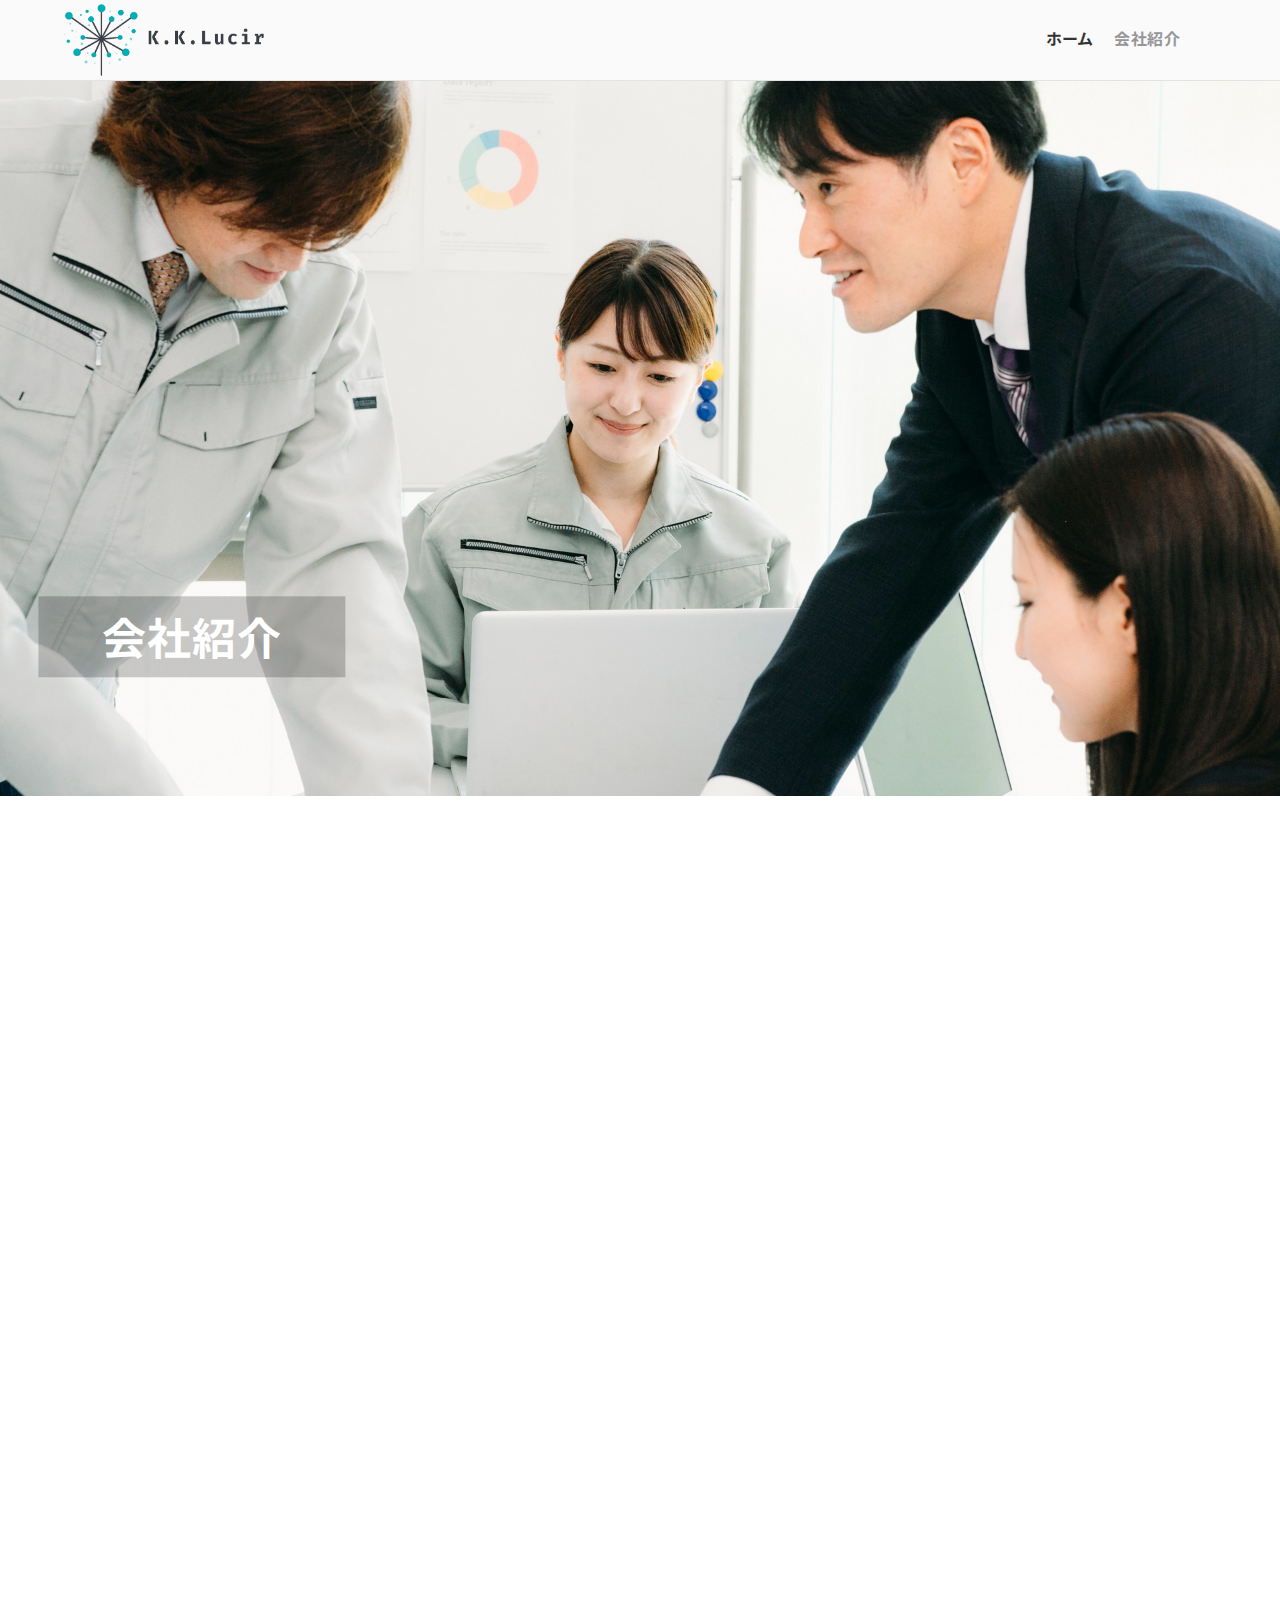
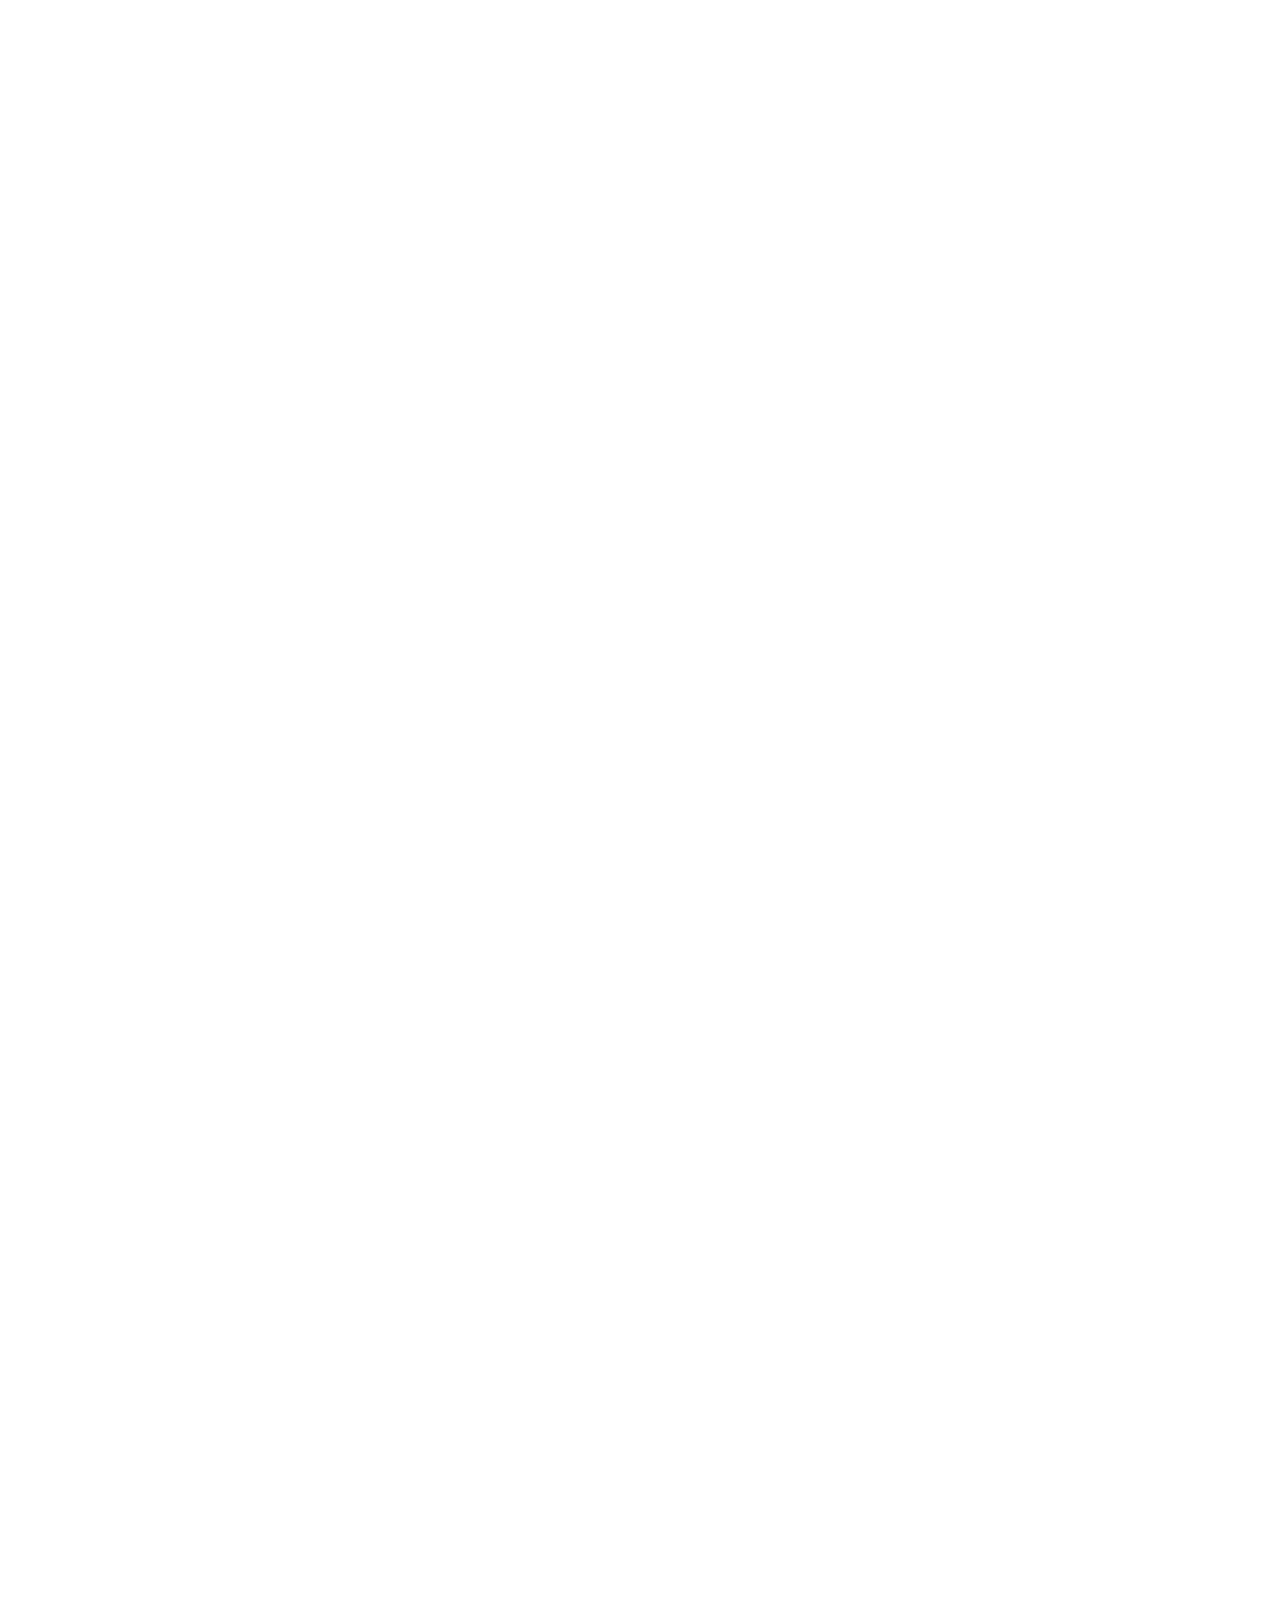
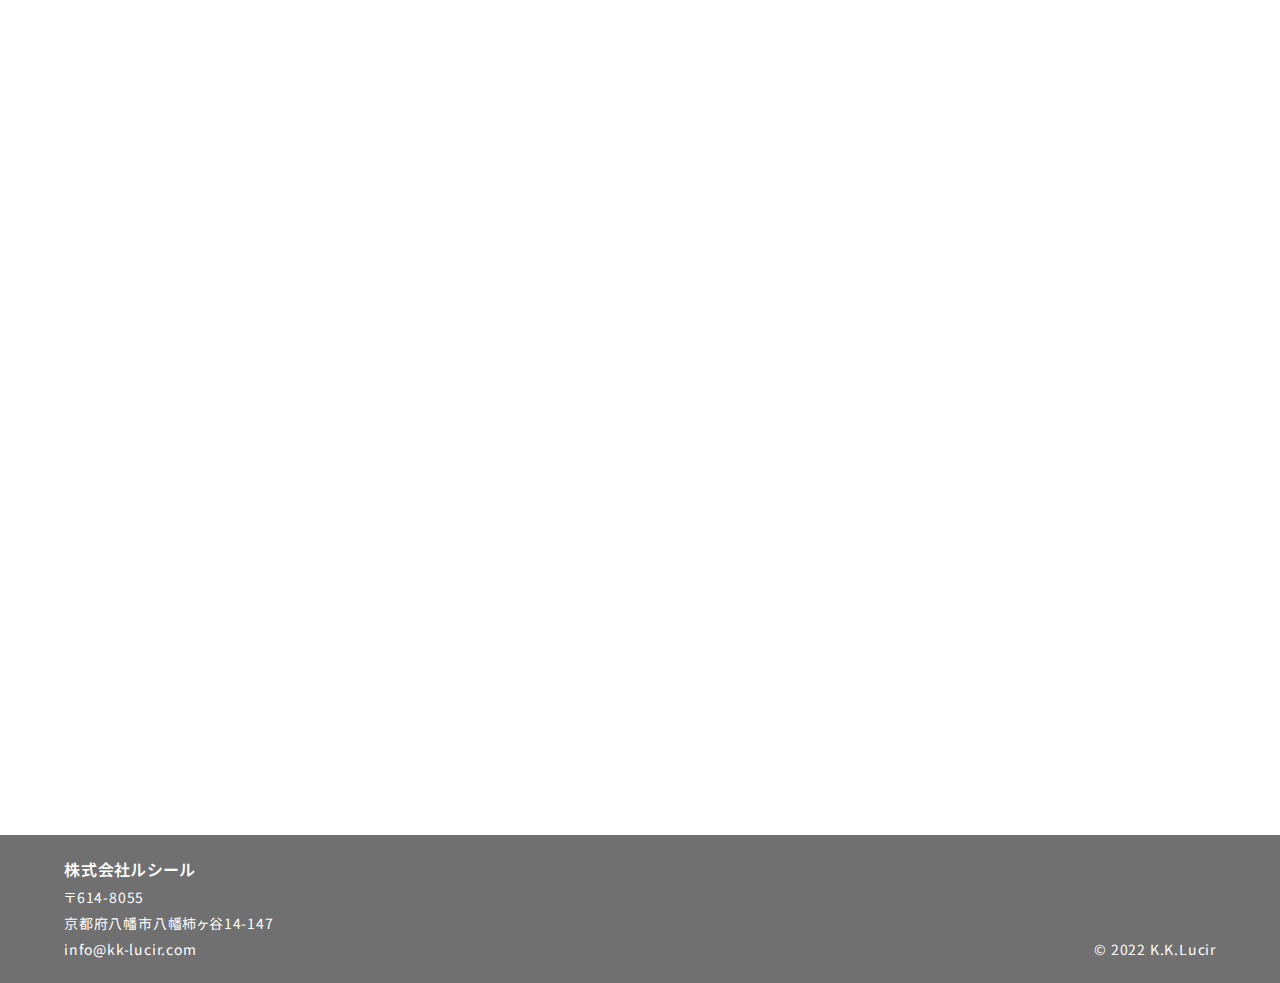
<file: company.html>
<!doctype html>
<html lang="ja">
  <head>
    <!-- Global site tag (gtag.js) - Google Analytics -->
    <script async src="https://www.googletagmanager.com/gtag/js?id=UA-167768962-1"></script>
    <script>
      window.dataLayer = window.dataLayer || [];
      function gtag(){dataLayer.push(arguments);}
      gtag('js', new Date());

      gtag('config', 'UA-167768962-1');
    </script>
    <meta charset="utf-8">
    <meta name="viewport" content="width=device-width">
    <title>株式会社ルシール</title>
    <link rel="icon" href="images/logo_transparent_horizontal.png">
    <meta name="twitter:card" content="summary_large_image" />
    <meta name="twitter:site" content="@contents_manage" />
    <meta name="description" content="わたしたちは、企業、起業家、宗教法人の事業立ち上げを支援します。">
    <meta property="og:title" content="株式会社ルシール">
    <meta property="og:type" content="website">
    <meta property="og:url" content="#">
    <meta property="og:image" content="https://kk-lucir.com/images/og_image.png">
    <meta property="og:site_name" content="株式会社ルシール">
    <meta property="og:description" content="わたしたちは、企業、起業家、宗教法人の事業立ち上げを支援します。">
    <meta name="format-detection" content="telephone=no">
    <link rel="stylesheet" type="text/css" href="https://fonts.googleapis.com/css?family=Noto+Sans+JP:400,500,600,700,900&display=swap">
    <link rel="stylesheet" href="https://use.fontawesome.com/releases/v5.5.0/css/all.css" integrity="sha384-B4dIYHKNBt8Bc12p+WXckhzcICo0wtJAoU8YZTY5qE0Id1GSseTk6S+L3BlXeVIU" crossorigin="anonymous">
    <link rel="stylesheet" href="css/reset.css">
    <link rel="stylesheet" href="css/style.css">
  </head>

  <body>
    <header id="header" class="header">
      <div class=header_wrap>
        <a href="./index.html" class="header_logo"><img src="images/logo_transparent_horizontal.png" alt="k.k.lucir"></a>
        <nav class="global sp_none">
          <ul class="main_menu">
            <li><a href="./index.html">ホーム</a></li>
            <li class="menu_selected">会社紹介</li>
          </ul>
        </nav>
        <div class="sp_menu">
          <div class="nav_btn" id="nav_btn">
            <span class="hamburger_line hamburger_line1"></span>
            <span class="hamburger_line hamburger_line2"></span>
            <span class="hamburger_line hamburger_line3"></span>
          </div>
          <div class="nav_bg" id="nav_bg"></div>
            <nav>
              <ul id="navi">
                <li><a href="./index.html">ホーム</a></li>
                <li class="menu_selected">会社紹介</li>
              </ul>
            </nav>
        </div>
      </div>
    </header>
    <main>
<!-- 会社紹介hero -->
      <div class="page_hero">
        <div class="page_hero_img"></div>
        <h1 class="page_hero_text inner">会社紹介</h1>
      </div>
<!-- 会社紹介_Mission -->
      <div class="mission inner fadein">
        <h2 class="mission_title"><span>Our Mission</span></h2>
        <p class="mission_text">事業を生み出そうという<br class="pc_none">志高いクライアントとともに、<br>
           まだ世にない商品やサービスで<br class="pc_none">世界を幸せに<br>
           </p>
      </div>
      <div>
        <div id="img1" class="img"></div>
        <div id="img2" class="img"></div>
        <div id="img3" class="img"></div>
        <div id="img4" class="img"></div>
        <div id="img5" class="img"></div>
      </div>

<!--       メッセージ -->
      <section>
        <div class="company_sec1">
          <div class="company_sec_title fadein"><h2>メッセージ</h2></div>
          <div class="inner">
            <div class="company_sec1_person fadein">
              <div class="company_sec1_title">
                <p>CEO</p>
                <p>藤田大次郎</p>
              </div>
              <div class="company_sec1_comment row-reverse">
                <div class="company_sec1_img"><img src="images/ceo_img.png" alt=""></div>
                <p class="company_sec1_comment_text">株式会社や宗教法人などの形態にかかわらず、法人として事業存続のための原資を生み続ける構造と組織づくりに関しては、経営者が最も頭を悩ませるところだと思います。<br>私自身、2014年に起業して以来、創業した弊社ルシールや役員を務めるいくつかの企業で同様の悩みを抱えてきました。その都度、経営陣で議論を重ねながら、資金調達/マーケティング/営業活動/DXを駆使しながら乗り越えてきましたが、その中には大失敗をして撤退し、負債を抱えた事業もあります。<br>そんな失敗経験も踏まえて、できるだけ事業の成功確率をあげるために、”御社ごと”を”自分ごと”として伴走できることが弊社の強みです。ぜひ御社の事業のお話をお聞かせください。<br><br>
		    </p>
            </div>
      <div class="business_value fadein">
        <span>経歴と主な実績</span>
        <p><u>2019年 株式会社ルシールを第二次創業</u><br>
外国人インフルエンサーを雇用し、インフルエンサー事業を開始。MaoMaoTV、RD Gaming CHNのクリエイター活動の支援を行う。2022年より、それまで長年行って行ってきた他社の経営支援を本格的に事業化。<br><br>
<u>2017-2019年 株式会社CO&CO 取締役COO/執行役員CCO</u><br>
日本国内2か所（京都、札幌）、シンガポール1か所のシェアオフィス・コワーキングスペース/語学学校を運営。<br>
京都支店とシンガポール支店の立ち上げを担当し、その際に寺田倉庫株式会社との資本業務提携により、約2億円の資金調達。<br>
また、JR東日本との共同事業として『One&Co Singapore』をシンガポールのTanjong Pagarにオープン。<br><br>
<u>2014-2017年 株式会社ルシール創業、そして事業の失敗</u><br>
日本茶ブランドの『tea channel』を創業後、2店舗を運営。事業が成長せず失敗したために店舗事業から撤退し、事業ピボットの末に「日本茶博士」として家電メーカーとのオープンイノベーションでの事業開発や、「茶に関する」ハッカソン開催など、ハードではないソフトでの事業展開を行う。<br>
その間、京都精華大学の非常勤講師や、母校である京都大学でのゲスト講師として、「事業の失敗経験を活かしたリアルな事業立ち上げ」に関する授業や講演に登壇する。<br><br>
<u>2007-2011年 Johnson&Johnson株式会社勤務</u><br>
医療機器営業ののち、社内トレーナーとして社内の営業部へのトレーニングを担当。<br>
その後、起業の準備のため、スタートアップに転職。その双方のWantsを提供し、日本好き外国人が日本で活躍する場を創り出します。</p>
      </div>
           
      </section>
<!--       会社概要 -->
      <section>
        <div class="company_sec2">
          <div class="company_sec_title reverse fadein"><h2>会社情報</h2></div>
          <h3 class="fadein"><span>会社概要</span></h3>
          <div class="company_information inner fadein">
            <dl>
              <dt>会社名</dt>
              <dd>株式会社ルシール</dd>
            </dl>
            <dl>
              <dt>設立</dt>
              <dd>2014年7月</dd>
            </dl>
            <dl>
              <dt>資本金</dt>
              <dd>550万円</dd>
            </dl>
            <dl>
              <dt>代表取締役</dt>
              <dd>藤田 大次郎</dd>
            </dl>
            <dl>
              <dt>事業内容</dt>
              <dd>
                一般事業者向け事業立ち上げ支援<br><br>
                ・出資による資金調達（Equity Finance）<br>
                ・融資手続きのサポート<br>
                ・補助金獲得支援<br><br>
                
                 寺社向け経営支援


              </dd>
            </dl>
           <dl>
              <dt>本社</dt>
              <dd>
                〒614-8055  <br>京都府八幡市八幡柿ヶ谷14-147
              </dd>
            </dl>
          </div>
         
      </section>
    </main>

    <footer>
      <div class="footer_container">
        <div class="footer_company">
          <p>株式会社ルシール</p>
          <p>〒614-8055 <br class="sp_none">京都府八幡市八幡柿ヶ谷14-147</p>
          <p>info@kk-lucir.com</p>
        </div>
        <div>
          <p><small>&copy; 2022 K.K.Lucir</small></p>
        </div>
      </div>
    </footer>
    <script src="https://ajax.googleapis.com/ajax/libs/jquery/2.2.0/jquery.min.js"></script>
    <script type="text/javascript" src="javascript/style.js"></script>
  </body>

</html>
</file>
<file: css/style.css>
@charset "UTF-8";
/* CSS Document */
html{
  font-size:62.5%;/*16px × 62.5%=10px*/
  font-family: 'Noto Sans JP', 游ゴシック, 'Yu Gothic', 游ゴシック体, YuGothic, 'ヒラギノ角ゴ Pro W3', 'Hiragino Kaku Gothic Pro', 'Meiryo UI', メイリオ, Meiryo, sans-serif;
}
body{
  color:#333;
  font-size: 1.6rem;
  line-height: 1.85;
  font-feature-settings: "palt";
  letter-spacing: 0.05em;
  -webkit-font-smoothing:antialiased;
  -moz-osx-font-smoothing:grayscale;
}
img{
  max-width: 100%;
  height: auto;
}
a {
  margin: 0;
  padding: 0;
  font-size: 100%;
  vertical-align: baseline;
  background: 0 0;
  color: inherit;
  cursor: default;
}

/*************************
common
*************************/
.pc_none{
  display: none;
}
.inner{
  padding: 0 10%;
}
.center{
  text-align: center;
}
.row-reverse{
  flex-direction: row-reverse;
}
.online_recruiting_image {

}

/**************************
アニメーション
**************************/
.fadein {
  opacity : 0;
  transform : translate(0, 100px);
  transition : all 1s;
}

.fadein.active{
  opacity : 1;
  transform : translate(0, 0);
}

/**************************
ヘッダー
**************************/
.header{
  width: 100%;
  position: fixed;
  box-shadow: 0 0 0 2px 4px gray;
  background-color: #fafafa;
  border-bottom: solid 1px #e3e3e3;
  z-index: 100;
}
.header_wrap{
  height: 80px;
  display: flex;
  margin: 0 5%;
  padding: 20px auto;
  align-items: center;
  justify-content: space-between;
  flex-wrap:nowrap;
}
.header_logo{
  display: inline-block;
  width: 200px;
  text-align: left;
}
.global{
  display: flex;
  flex-wrap:nowrap;
  align-items:flex-end;
}
.main_menu{
  margin-right: 20px;
}
.main_menu > li{
  display: inline-block;
  margin-right: 15px;
  font-weight: bold;
  padding: 0.2em 0;
  border-bottom: transparent 3px solid;
}
.main_menu > li:hover{
  border-bottom: solid 3px #00adb5;
}
.menu_selected{
  color: #969699;
  pointer-events: none;
}
.language_select{
  margin-right: 35px;
  color: #00adb5;
}
.language_select > li{
  display: inline-block;
  font-weight: bold;
}
.lang_selected{
  border: solid 2px #00adb5;
  padding: 0.2em 0.5em;
}
.header_contact a{
  display: block;
  padding: 10px 20px;
  background-color: #00adb5;
  color: #fff;
  font-weight: bold;
  border-radius: 3px;
}
.sp_menu{
  display: none;
}

/**************************
フッター
**************************/
.footer_container{
  display: flex;
  padding: 20px 5%;
  align-items: flex-end;
  background-color: #707070;
  color: #fff;
  font-size: 1.4rem;
}
.footer_container >:last-child{
  margin-left: auto;
}
.footer_company{
  display: inline-block;
}
.footer_company :first-child{
  font-size: 1.6rem;
  font-weight: 600;
}
.footer_fb{
  margin-left: 20px;
}
.footer_fb a{
  display: flex;
}
.footer_fb :last-child{
  margin-left: 5px;
}

/**************************
お問い合わせ
**************************/
.contact_img{
  margin-bottom: 80px;
}
.contact_title{
  margin-bottom: 80px;
  font-size: 3.2rem;
  font-weight: 600;
  text-align: center;
  text-shadow: 1px 2px 3px #808080;
}
.contact_container{
  margin-bottom: 120px;
}
.contact_enclosure{
  max-width: 1100px;
  margin: 0 auto;
  padding: 60px 10%;
  border: solid 3px #ffcb8a;
  box-shadow: 0 3px 4px rgba(0, 0.32, 0, 0.32);
}
.contact_type{
  display: flex;
  margin-bottom: 60px;
  justify-content: space-between;
}
.contact_type p{
  text-align: left;
}
.contact_type_title{
  font-size: 2rem;
  font-weight: 600;
  text-align: center;
}
.contact_type_btn a{
  display: inline-block;
  padding: 5px 30px;
  text-align: center;
  background-color: #1587E2;
  color: #fff;
  font-weight: bold;
  border-radius: 3px;
  box-shadow: 0 3px 4px rgba(0, 0, 0, 0.32);
}
.contact_type_btn.btn2 a{
  background-color: #00adb5;#00adb5
}
.contact_type_btn a:hover{
  opacity: 0.5;
}
.contact_comment{
  margin: 0 auto;
  text-align: center;
}
.contact_comment span{
  font-size: 2.4rem;
  font-weight: 600;
  background:linear-gradient(transparent 75%, #ffcb8a 75%);
}

/**************************
トップページ
**************************/
.hero{
  position: relative;
  padding-top: 81px;
  height: 70vh;
  padding: 10% 5%;
  overflow: scroll;
}
.hero_img{
  background-image: url(../images/lucir_top.jpg);
  background-size: cover;
  background-position: center;
  position   : absolute;
  top        : 0;
  left       : 0;
  bottom     : 0;
  right      : 0;
  animation: hero_anime 3s;
}
@keyframes hero_anime {
  0% {
    filter: brightness(20%);
  }
  30% {
    filter: brightness(20%);
  }
  ....
  50% {
    filter: brightness(600%);
  }
}
.hero_img:before{
  background-color: rgba(0,0,0,0.1);
  position: absolute;
  top: 0;
  right: 0;
  bottom: 0;
  left: 0;
  content: ' ';
  opacity: 0.4;
}
.hero_title {
  width: 90%;
  position   : absolute;
  display    : inline-block;
  color: #fff;
  text-align: center;
  background: rgba(0,0,0,0.1);
}
.hero_title.main{
  font-size: 4.4rem;
  font-weight: bold;
  text-shadow:3px 3px 0 #0000;
  top        : 50%;
  left       : 50%;
  transform  : translate(-50%,-50%);
}
.hero_title.sub{
  margin-top: 20px;
  font-size: 2.4rem;
  text-shadow:2px 2px 0 #0000;
  top        : 55%;
  left       : 50%;
  transform  : translate(-50%,-50%);
}
.top_message_logo{
  width: 350px;
  height: auto;
  margin-bottom: 80px;
}
.top_message{
  font-size: 2rem;
  text-align: center;
  margin: 120px 0;
}
.message_1{
  font-weight: 600;
  line-height: 2;
  margin-bottom: 60px;
}
.message_2{
  font-weight: 900;
  letter-spacing: 3px;
  line-height: 2;
}

/*top_section*/
.top_sec_img{
  margin-bottom: 40px;
  height: 160px;
  width: 100%;
}
.top_title {
  position: relative;
  padding-top: 60px;
  padding-bottom: 40px;
  font-size: 3.2rem;
  text-align: center;
  text-shadow: 1px 2px 3px #808080;
}
.top_title:before {
  position: absolute;
  left: 50%;
  top: 0;
  -webkit-transform: translateX(-50%);
  -ms-transform: translateX(-50%);
  transform: translateX(-50%);
  content: "";
  display: block;
  width: 3px;
  height: 60px;
  background: #e3e3e3;
}
.top_title:after {
  position: absolute;
  left: 50%;
  -webkit-transform: translateX(-50%);
  -ms-transform: translateX(-50%);
  transform: translateX(-50%);
  content: "";
  display: block;
  width: 4px;
  height: 40px;
  background: #00adb5;
}

/*top-sec1 事業内容*/
.top_sec1{
  margin: 80px 0 160px 0;
}
.top_sec1_business{
  display: flex;
  align-items: center;
  margin-bottom: 80px;
}
.top_sec1_business.last{
  margin-bottom: 120px;
}
.top_sec1_business_img{
  flex-basis: 20%;
}
.top_sec1_business_img img{
  width: 480px;
}
.top_sex1_text{
  padding-left: 5%;
  flex-basis: 60%
}
.top_sex1_text_reverse{
  padding-right: 5%;
  flex-basis: 60%;
}
.top_sec1_business h3{
  font-size: 2.4rem;
  font-weight: bold;
  margin-bottom: 40px;
  text-align: center;
}
.top_sec1_business p{
  font-size: 1.8rem;
  margin-bottom: 40px;
  text-align: left;
}
.top_detail_btn{
  text-align: center;
}
.top_detail_btn a{
  display: inline-block;
  padding: 0.6em 8em;
  margin: 0 auto;
  text-decoration: none;
  text-align: center;
  font-size: 2rem;
  color: #00adb5;
  font-weight: bold;
  border: solid 2px #00adb5;
  border-radius: 3px;
  transition: .4s;
}
.top_detail_btn a:hover{
  background: #00adb5;
  color: white;
}

/*top-sec2 個人の皆様*/
.top_sec2{
  padding-top: 80px;
  margin-bottom: 160px;
}
.top_sec2_foreigners{
  display: flex;
  align-items: center;
  margin-bottom: 80px;
}
.top_sec2_text{
  padding-right: 10%;
}
.top_sec2_text_1{
  font-size: 1.8rem;
  margin-bottom: 40px;
}
.top_sec2_text ul{
  list-style-type: square;
  padding-left: 30px;
}
.top_sec2_text li{
  font-weight: 500;
}
.top_sec2_img {
  width: 80%;
}
.top_sec2_text_2{
  margin-top: 80px
}

/*DF追加*/
.top_business_cat{
  font-size: 3.0rem;
  font-weight: bold;
  padding-top: 60px;
  padding-bottom: 0px;
  margin: 0;
}

.top_business_cat h3{
  font-size: 2rem;
  padding-top: 60px;
  padding-bottom: 0px;
  margin: 0;
}



/**************************
会社紹介
**************************/

.page_hero{
  position: relative;
  padding-top: 81px;
  height: 60vh;
  padding: 10% 5%;
  overflow: scroll;
}
.page_hero_img{
  background-image: url(../images/company_hero.jpg);
  background-size: cover;
  background-position: center;
  position   : absolute;
  top        : 0;
  left       : 0;
  bottom     : 0;
  right      : 0;
}
.page_hero_text {
  position   : absolute;
  display    : inline-block;
  padding: 30px 40px;
  color: #fff;
  text-align: center;
  background: rgba(0,0,0,0.2);
  font-size: 4.4rem;
  font-weight: bold;
  text-shadow:3px 3px 0 #0000;
  top        : 80%;
  left       : 15%;
  transform  : translate(-50%,-50%);
}
.mission{
  margin: 120px auto 160px;
  text-align: center;
}
.mission_title{
  font-size: 3.2rem;
  font-weight: 600;
  margin-bottom: 40px;
}
.mission_title span{
  background:linear-gradient(transparent 75%, #00adb5 75%);
}
.mission_text{
  font-size: 2rem;
  font-weight: 600;
}
.company_sec1{
  margin-bottom: 120px;
}
.company_sec_title{
  width: 95%;
  margin: 0 auto 80px;
  background-image: url(../images/title_bg.png);
  background-size:100% 100%;
}
.company_sec_title h2{
  padding: 0 15%;
  font-size: 3.2rem;
  text-shadow: 1px 2px 3px #808080;eight: 600;
}
.company_sec_title.reverse{
  transform: scale(-1, 1);
}
.company_sec_title.reverse h2{
  transform: scale(-1, 1);
  text-align: right;
}
.company_sec1_person {
  margin-bottom: 40px;
}
.company_sec1_title{
  margin-bottom: 20px;
  text-align: center;
  font-weight: 600;
}
.company_sec1_title :first-child{
  font-size: 2rem;
}
.company_sec1_title :last-child{
  font-size: 2.4rem;
}
.company_sec1_comment{
  display: flex;
  align-items: center;
  align-content: space-between;
}
.company_sec1_comment_text{
  flex-basis: 60%;
  font-weight: bold;
}
.company_sec1_img {
  flex-basis: 40%;
  text-align: center;
}
.company_sec1_img img{
  width: 70%;
}
.company_sec2 h3 {
  margin-bottom: 60px;
  text-align: center;
}
.company_sec2 h3 span{
  font-size: 2.4rem;
  font-weight: 600;
  background:linear-gradient(transparent 75%, #00adb5 75%);
}
.company_information dl{
  display: flex;
  justify-content: space-between;
  margin-bottom: 20px;
}
.company_information dt{
  width: 27%;
  margin-right: 20px;
  padding: 4rem 1rem;
  font-size: 1.8rem;
  font-weight: 600;
  border-bottom: solid 1px #00adb5;
}
.company_information dd{
  width: 67%;
  padding: 4rem 0;
  border-bottom: solid 1px #00adb5;
}
.company_information dl:last-child{
  margin-bottom: 60px;
}
.company_map {
  position: relative;
  width: 100%;
  height: 0;
  padding-top: 40%;
  overflow: hidden;
  margin-bottom: 120px;
}
.company_map iframe{
  position: absolute;
  bottom: 0;
  left: 10%;
  width: 80%;
  height: 100%;
  vertical-align:bottom;
}
/**************************
事業内容
**************************/
.page_hero_img.business_page{
  background-image: url(../images/business_hero.jpg);
}
.business_value{
  width: 1000px;
  margin: 10% auto;
  padding: 40px;
  border: 2px solid #000;
}
.business_value span{
  display: inline-block;
  font-size: 1.8rem;
  font-weight: 600;
  background: linear-gradient(transparent 75%, #00adb5 75%);
  margin-bottom: 20px;
}
.business_title{
  margin: 0 32% 80px;
  position: relative;
  display: block;
  padding: 0 55px;
  font-size: 2.6rem;
  font-weight: 700;
}
.business_title:before, .business_title:after {
  content: '';
  position: absolute;
  top: 50%;
  display: inline-block;
  height: 2px;
  filter: drop-shadow(5px 5px 5px rgba(0,0,0,0.6));
}
.business_title:before{
  width: 60px;
  left: calc(50% - 130px);
  background-color: #707070;
}
.business_title:after{
  width: 40px;
  right: calc(50% - 110px);
  background-color: #00adb5;
}
.business_sep1{
  width: 80px;
}
.business_sep2_reverse{
  transform: scale(-1, 1);
}
.business_main{
  margin-bottom: 160px;
}
.business_main_sec{
  display: flex;
  flex-wrap: wrap;
  align-items: center;
  justify-content: space-between;
  margin: 40px auto;
}
.business_main_sec div{
  width: 45%;
  margin: 40px 0 40px;
}
.business_main_sec div img{
  width: 70%;
  margin: 0 auto;
}
.bis_num{
  margin: 10px;
  font-size: 2.6rem;
  color: #00adb5;
}
.bis_title{
  font-size: 2.4rem;
  font-weight: 600;
}
.business_main_img{
  position: relative;
  padding-left: 20px;
}
.business_main_img:before{
  content: "";
  position: absolute;
  background-color: #00adb5;
  opacity:0.4;
  width: 70%;
  height: 80%;
  top: 30%;
  right: 20%;
  z-index: -1;
}
.bis3_text{
  margin-bottom: 2rem;
}
.business_main_img.bis3_img img{
  margin-bottom: 5px;
}
.business_main_img.bis3_img figcaption{
  width: 70%;
  font-size: 1.2rem;
  font-weight: 600;
  text-align: center;
  margin-bottom: 20px;
}
.business_service{
  display: flex;
  justify-content: space-around;
  flex-wrap: wrap;
  margin-bottom: 160px;
}
.business_service_card{
  width: 40%;
  margin-bottom: 40px;
  background-color: #F7F7F7;
  padding: 25px;
}
.business_service_card img{
  width: 80%;
  margin-bottom: 10px;
}
.business_service_card figcaption{
  font-size: 1.4rem;
  font-weight: 600;
  margin-bottom: 10px;
}
.service_text {
  text-align: left;
  margin-bottom: 10px;
}
.service_link{
  text-align: left;
  font-size: 1.4rem;
  font-weight: 600;
  color: #4F75CC;
}
.service_link i{
  margin-right: 5px;
}
/**************************
個人の皆様
**************************/
.page_hero_img.foreigners_page{
  background-image: url(../images/foreigners_hero.png);
}
.foreigners_sec{
  margin-bottom: 120px;
}
.foreigners_top{
  background-color: #F7F7F7;
  padding-top: 120px
}
.foreigners_top_title{
  display: inline-block;
  font-size: 2rem;
  font-weight: 600;
  background: linear-gradient(transparent 75%, #00adb5 75%);
  margin: 0 auto 40px;
}
.circle_county{
  height: 250px;
  display: flex;
  margin-bottom: 40px;
}
.circle {
  position: relative;
  width: 200px;
  height: 180px;
  border: 3px solid #00adb5;
  background-color: #fff;
  border-radius: 50%;
  margin: 0 auto;
  text-align: center;
}
.circle.flex-end{
  align-self:flex-end;
  margin: 0 auto;
}
.circle-inner {
  position: absolute;
  top: 50%;
  left: 50%;
  -webkit-transform: translate(-50%, -50%);
  transform: translate(-50%, -50%);
  line-height: 25px;
  font-size: 1.4rem;
  font-weight: 600;
}
.foreigners_top_comment{
  display: flex;
  width: 60%;
  margin: 0 auto;
  padding-bottom: 120px
}
.foreigners_sec_title{
  display: flex;
  align-items: center;
  margin-bottom: 80px;
}
.foreigners_sec_title_before{
  width: 20%;
}
.foreigners_sec_title_border{
  display: block;
  width: 65%;
  height: 2px;
  filter: drop-shadow(5px 5px 5px rgba(0,0,0,0.6));
  background-color: #00adb5;
}
.foreigners_sec_title_border.second{
  margin-top: 20px;
  width: 85%;
  background-color: #707070;
}
.foreigners_sec_title_text{
  display: block;
  font-size: 2.6rem;
  font-weight: 700;
}
.foreigners_sec1_service{
  width: 80%;
  position: relative;
  display: flex;
  align-items: center;
  margin: 0 auto 80px;
}
.foreigners_sec1_card{
  width: 80%;
  height: 300px;
  background-color: #FFE5C4;
  filter: drop-shadow(8px 8px 8px rgba(0,0,0,0.3));
  padding: 50px;
  padding-right: 35%;
}
.foreigners_sec1_card.reverse{
  padding-right: 50px;
  padding-left: 100px;
}
.foreigners_sec1_card.last{
  height: 400px;
}
.foreigners_sec1_card_title{
  margin-bottom: 40px;
  text-align: center;
}
.foreigners_sec1_card_title span{
  padding-bottom: 5px;
  border-bottom: solid 2px #707070;
  font-size: 2rem;
  font-weight: 600;
}
.foreigners_sec1_card_title:first-letter{
  color: #00adb5;
}
.foreigners_sec1_card_text{
  margin-bottom: 25px;
  font-weight: 500;
}
.foreigners_sec1_card_text.reverse{
  margin-right: 0;
  margin-left: 25%;
}
.foreigners_sec1_card_img{
  position: absolute;
  width: 35%;
  right: -5%;
}
.foreigners_sec1_card_img.reverse{
  left: -5%;
}
.foreigners_sec1_cont{
  margin-bottom: 20px;
  padding-left: 25%;
  display: flex;
}
.foreigners_sec1_cont img{
  width: 30%;
}
.foreigners_sec1_cont_text {
  margin-left: 20px;
  font-size: 1.4rem;
}
.qa_card{
  margin: 0 auto 40px;
  padding: 20px 40px;
  background-color: #F7F7F7;
}
.qa_card_question span{
  margin-right: 10px;
  color: #00adb5;
  font-weight: 700;
}
.qa_card_answer{
  margin-left: 4rem;
}
.contact_message{
  margin-bottom: 40px;
  font-size: 1.8rem;
  font-weight: 600;
  text-align: center;
}
/*************************
個人の皆様問い合わせフォーム
*************************/
.sns_contact{
  width: 80%;
  display: flex;
  margin: 0 auto 40px;
  justify-content: center;
  align-items: flex-end;
}
.sns_item{
  margin: 0 auto;
  text-align: center;
}
.sns_item img{
  display: inline-block;
  width: 20%;
}
.sns_item a>span{
  text-align: left;
  font-size: 1.4rem;
  font-weight: 600;
  color: #4F75CC;
}
.sns_item a>span:after{
  font-family: "Font Awesome 5 Free";
  content: '\f35d';
  margin-left: 5px;
}
/*問い合わせフォーム*/
.form{
  padding: 5%;
  border: 2px solid #FD580F;
}
.form_title{
  margin-bottom: 20px;
  font-size: 2.4rem;
  font-weight: 600;
  text-align: center;
}
.form_label{
  display: block;
  font-weight: 600;
}
.form_label:after{
  content: "*";
  color: red;
}
.form_item{
  margin-bottom: 20px;
}
.form_item:last-child{
  margin-bottom: 60px;
}
.form_imput{
  width: 60%;
  height: 4rem;
  border: none;
  background-color: #F7F5F5;;
  font-size: 1.6rem;
}
.form_textarea{
  width: 100%;
  height: 15rem;
  margin-bottom: 20px;
  border: none;
  background-color: #F7F5F5;
  font-size: 1.6rem;
}
.submit_btn{
  margin: 0 auto;
  text-align: center;
}
.submit_btn input{
  width: 300px;
  height: 60px;
  border: none;
  font-size: 2rem;
  font-weight: 600;
  text-align: center;
  color: #ffffff;
  background-color: #FD580F;
}
.submit_btn input:hover{
  opacity: 0.5;
}
/**************************
企業・団体問い合わせ
**************************/
.company_contact_sec{
  margin: 120px auto 120px;
}
.company_contact_sec_title{
  display: flex;
  align-items: center;
  margin-bottom: 80px;
}
.company_contact_sec_title_before{
  width: 20%;
}
.company_contact_sec_title_border{
  display: block;
  width: 65%;
  height: 2px;
  filter: drop-shadow(5px 5px 5px rgba(0,0,0,0.6));
  background-color: #1587E2;
}
.company_contact_sec_title_border.second{
  margin-top: 20px;
  width: 85%;
  background-color: #707070;
}
.company_contact_sec_title_text{
  display: block;
  font-size: 2.6rem;
  font-weight: 700;
}
.form.company_contact{
  border: 2px solid #1587E2;
}
.company_submit_btn input{
  background-color: #1587E2;
}
@media screen and (max-width:1280px) {
  .inner{
    padding: 0 5%;
  }
  .hero_title.main{
    font-size: 3.6rem;
  }
  .hero_title.sub{
    font-size: 2rem;
  }
  .top_message{
    font-size: 1.8rem;
  }
  .contact_enclosure{
    max-width: 850px;
    padding: 60px 5%;
  }
  .foreigners_top{
    padding-top: 120px
  }
  .foreigners_sec1_service {
    width: 800px;
  }
}
@media screen and (max-width:960px) {
  .inner{
    padding: 0 5%;
  }
  .global{
    display: none;
  }
  .hero_title.main{
    font-size: 2.8rem;
  }
  .hero_title.sub{
    font-size: 1.7rem;
  }
  .top_message{
    font-size: 1.6rem;
    margin: 100px 0;
  }
  .top_sec1{
    margin: 60px 0 120px 0;
  }
  .top_sex1_text_reverse{
    padding-right: 0;
    flex-basis: 0;
  }
  .top_sec1_business{
    display: block;
  }
  .top_sec1_business_img {
    text-align: center;
    margin-bottom: 20px
  }
  .top_sec1_business_img img{
    width: 240px;
  }
  .contact_type{
    display: block;
    text-align: center;
  }
  .contact_type p{
    text-align: center;
  }
  .contact_type_text{
    margin-bottom: 30px;
  }
  .contact_type_btn a{
    padding: 5px 40px;
  }
  .footer_container{
    font-size: 1.2rem;
  }
  .footer_company :first-child{
    font-size: 1.4rem;
  }
  /**************************
   bager menu
   **************************/
  .sp_menu{
    display: block;
  }
  .language_select_sp{
    position: absolute;
    top: 23px;
    right: 13%;
    color: #00adb5;
  }
  .language_select_sp > li{
    display: inline-block;
    font-weight: bold;
  }
  .lang_selected_sp{
    border: solid 1px #00adb5;
    padding: 0.1em 0.2em;
  }
  #header #navi {
    transition: all .6s;
    overflow-y: auto;
    padding-top: 100px;
    width: 300px;
    height: 100vh;
    z-index: 200;
    top: 0;
    right: -320px;
    background-color: #fff;
    position: fixed;
  }
  #header .nav_btn {
    width: 44px;
    height: 44px;
    z-index: 300;
    top: 20px;
    right: 5%;
    position: absolute;
  }
  .hamburger_line {
    transition: all .6s;
    width: 34px;
    height: 2px;
    left: 5px;
    background-color: #00adb5;
    position: absolute;
  }
  .hamburger_line1 { top: 10px; }
  .hamburger_line2 { top: 21px; }
  .hamburger_line3 { top: 32px; }
  .nav_bg {
    opacity: 0;
    transition: all .6s;
    width: 100vw;
    height: 100vh;
    z-index: 100;
    top: 0;
    left: 0;
    visibility: hidden;
    background-color: #000;
    cursor: pointer;
    position: fixed;
  }
  #navi li{
    padding: 5%;
    border-bottom: solid 2px #939393;
  }
  #navi li:first-child{
    border-top: solid 2px #939393;
  }
  /* 表示された時用のCSS */
  .nav_open #header #navi { right: 0; }
  .nav_open .nav_bg {
    opacity: .8;
    visibility: visible;
  }
  .nav_open .hamburger_line1 {
    transform: rotate(45deg);
    top: 20px;
  }
  .nav_open .hamburger_line2 {
    width: 0;
    left: 50%;
  }
  .nav_open .hamburger_line3 {
    transform: rotate(-45deg);
    top: 20px;
  }
  /*************************
  事業内容
  *************************/
  .business_main{
    margin-bottom: 80px;
  }
  .business_main_sec{
    display: block;
  }
  .business_main_sec div{
    width: 100%;
    margin: 40px 0 40px;
  }
  .business_main_sec div img{
    width: 50%;
    margin: 0 auto;
  }
  .business_main_img{
    display: none;
  }
  .business_service{
    margin-bottom: 80px;
  }
  .business_main_link div img{
    width:1% ;
    height:1% ;
  }
  /*************************
  個人の皆様
  *************************/
  .foreigners_top{
    padding-top: 100px
  }
  .foreigners_sec1_service {
    display: block;
    position: static;
    width: 90%;
    margin-bottom: 40px;
    text-align: center;
  }
  .foreigners_sec1_card{
    max-width: 80%;
    margin-right: 0;
    margin: 0 auto 40px;
    padding-right: 0;
    padding:30px;
    height: auto;
    text-align: left;
    filter: none;
  }
  .foreigners_sec1_card.reverse{
    margin-left: 0;
    margin: 0 auto 40px;
    padding-left: 30px;
    padding-right: 30px;
  }
  .foreigners_sec1_card_text{
    margin-right: 0;
  }
  .foreigners_sec1_card_text.reverse{
    margin-left: 0;
  }
  .foreigners_sec1_card_img {
    position: static;
    margin: 0 auto;
    width: 60%;
    right: auto;
    text-align: center;
  }
  .foreigners_sec1_card.last{
    height: auto;
  }
  .foreigners_sec1_cont {
    margin-left: 0;
    padding-left: 0;
  }
}
@media screen and (max-width:767px) {
  .pc_none{
    display: block;
  }
  .sp_none{
    display: none;
  }
  .language_select_sp{
    top: 10px;
    right: 20%;
    font-size: 1.4rem;
  }
  #header .nav_btn {
      width: 44px;
      height: 44px;
      z-index: 300;
      top: 3px;
      right: 5%;
      position: absolute;
  }
  /*************************
  トップページ
  *************************/
  #header.nav_btn{
    top: 7px;
    right: 5%;
  }
  .header_wrap{
    height: 50px;
  }
  .header_logo{
    height: 25px;
    width: 150px;
  }

  .header_logo img{
    vertical-align: baseline;
    height: 30px;
  }
  .hero_title.main{
    font-size: 2.2rem;
  }
  .hero_title.sub{
    margin-top: 60px;
    font-size: 1.8rem;
  }
  .hero{
    height: 70vh;
    width: auto;
  }
  .top_message{
    margin: 80px auto;
    text-align: justify;
  }
  .top_message_logo{
    width: 200px;
    margin-bottom: 40px;
  }
  .top_sec_img{
    height: 80px;
    width: 100%;
    margin-bottom: 60px;
  }
  .top_title{
    font-size: 2rem;
    padding-top: 30px;
    padding-bottom: 20px;
    margin: 0;
  }
  .top_title:before {
    height: 30px;
  }
  .top_title:after {
    height: 20px;
  }
  .top_sec1{
    margin: 60px 0 120px 0;
  }
  .top_sex1_text_reverse{
    padding-right: 0;
    flex-basis: 0;
  }
  .top_sec1_business{
    display: block;
  }
  .top_sec1_business h3{
    font-size: 1.6rem;
  }
  .top_sec1_business p{
    font-size: 1.6rem;
  }
  .top_sec1_business_img {
    text-align: center;
    margin-bottom: 20px
  }
  .top_sec1_business_img img{
    width: 180px;
  }
  .top_sec2{
    padding-top: 40px;
    margin-bottom: 80px;
  }
  .top_sec2_foreigners{
    flex-direction : column-reverse;
    max-width: 100%;
    margin-bottom: 40px;
  }
  .top_sec2_text{
    padding-top: 20px;
    padding-right: 0;
    margin-bottom: 20px;
  }
  .top_sec2_text_1{
    font-size: 1.6rem;
    margin-bottom: 20px;
  }
  .top_sec2_img{
    width: 50%;
    text-align: center;
    margin: 0 auto;
  }
  .top_detail_btn a{
    padding: 0.4em 6em;
    font-size: 1.6rem;
  }
  .contact_img{
    height: 80px;
    width: 100%;
    margin-bottom: 60px;
  }
  .contact_title{
    font-size: 2.4rem;
    margin-bottom: 40px
  }
  .contact_comment span{
    font-size: 2rem;
  }
  .contact_container{
    margin-bottom: 80px;
  }
  .footer_container{
    display: block;
    padding: 10px 5%;
  }
  .footer_fb{
    margin-left: 0;
  }
  .footer_fb a{
    margin-bottom: 20px;
  }
  /*************************
  会社紹介
  *************************/
  .page_hero{
    height: 50vh;
  }
  .page_hero_text{
    font-size: 3.2rem ;
    left: 25%;
  }
  .mission{
    margin: 80px auto 100px;
  }
  .mission_title{
    font-size: 2.4rem;
    margin-bottom: 30px;
  }
  .mission_text{
    font-size: 1.8rem;
  }
  .company_sec_title {
    height: auto;
    margin-bottom: 40px;
  }
  .company_sec_title h2{
    padding: 0 5%;
    font-size: 2.8rem;
  }
  .company_sec1_comment{
    display: block;
  }
  .company_sec1_img{
    width: 50%;
    margin: 0 auto 20px;
  }
  .company_sec1_title :first-child{
    font-size: 1.6rem;
  }
  .company_sec1_title :last-child{
    font-size: 2rem;
  }
  .company_sec2 h3 {
    margin-bottom: 40px;
  }
  .company_information dl{
    margin-bottom: 15px;
  }
  .company_information dt{
    margin-right: 10px;
    padding: 2rem 0.5rem;
    font-size: 1.6rem;
  }
  .company_information dd{
    padding: 2rem 0;
  }
  .company_information dl:last-child{
    margin-bottom: 40px;
  }
  .company_map {
    margin-bottom: 80px;
  }
  /*************************
  事業内容
  *************************/
  .business_value{
    width: 80%;
    margin: 10% auto;
    padding: 20px;
    border: 2px solid #000;
  }
  .business_value span{
    display: inline-block;
    font-size: 1.8rem;
    font-weight: 600;
    background: linear-gradient(transparent 75%, #00adb5 75%);
    margin-bottom: 20px;
  }
  .business_title{
    margin: 80px 20% 80px;
    font-size: 2rem;
    font-weight: 600;
  }
  .business_sep1{
    width: 60px;
  }
  .bis_title{
    font-size: 1.8rem;
  }
  .business_main{
    margin-bottom: 60px;
  }
  .business_main_sec{
    margin: 20px auto;
  }
  .business_service{
    display: block;
  }
  .business_service_card{
    width: 90%;
  }
  /*************************
  個人の皆様
  *************************/
  .foreigners_sec{
    margin-bottom: 80px;
  }
  .foreigners_top{
    padding-top: 80px;
  }
  .foreigners_top_comment{
    padding-top: 140px;
    padding-bottom: 60px;
    text-align: left;
  }
  .foreigners_top_title{
    margin: 0 auto 60px;
    font-size: 1.8rem;
  }
  .circle_county{
    flex-wrap: wrap;
  }
  .circle{
    width:35%;
    height: 160px;
    margin-bottom: 40px;
  }
  .foreigners_sec_title{
    margin-bottom: 60px;
  }
  .foreigners_sec_title_text{
    font-size: 2rem;
  }
  .foreigners_sec1_card_title span{
    font-size: 1.6rem;
    margin-bottom: 20px;
  }
  .foreigners_sec1_cont{
    display: block;
  }
  .foreigners_sec1_cont img{
    width: 100%;
  }
  .foreigners_contact_message{
    text-align: left;
    font-size: 1.6rem;
  }
  .form_title{
    font-size: 2rem;
  }
  .sns_contact{
    display: block;
  }
  .sns_item{
    margin-bottom: 20px;
    text-align: left;
  }
  /*************************
  企業問い合わせ
  *************************/
  .company_contact_sec{
    margin: 80px auto;
  }
  .company_contact_sec_title{
    margin-bottom: 60px;
  }
  .company_contact_sec_title_text{
    font-size: 2rem;
  }
}
</file>
